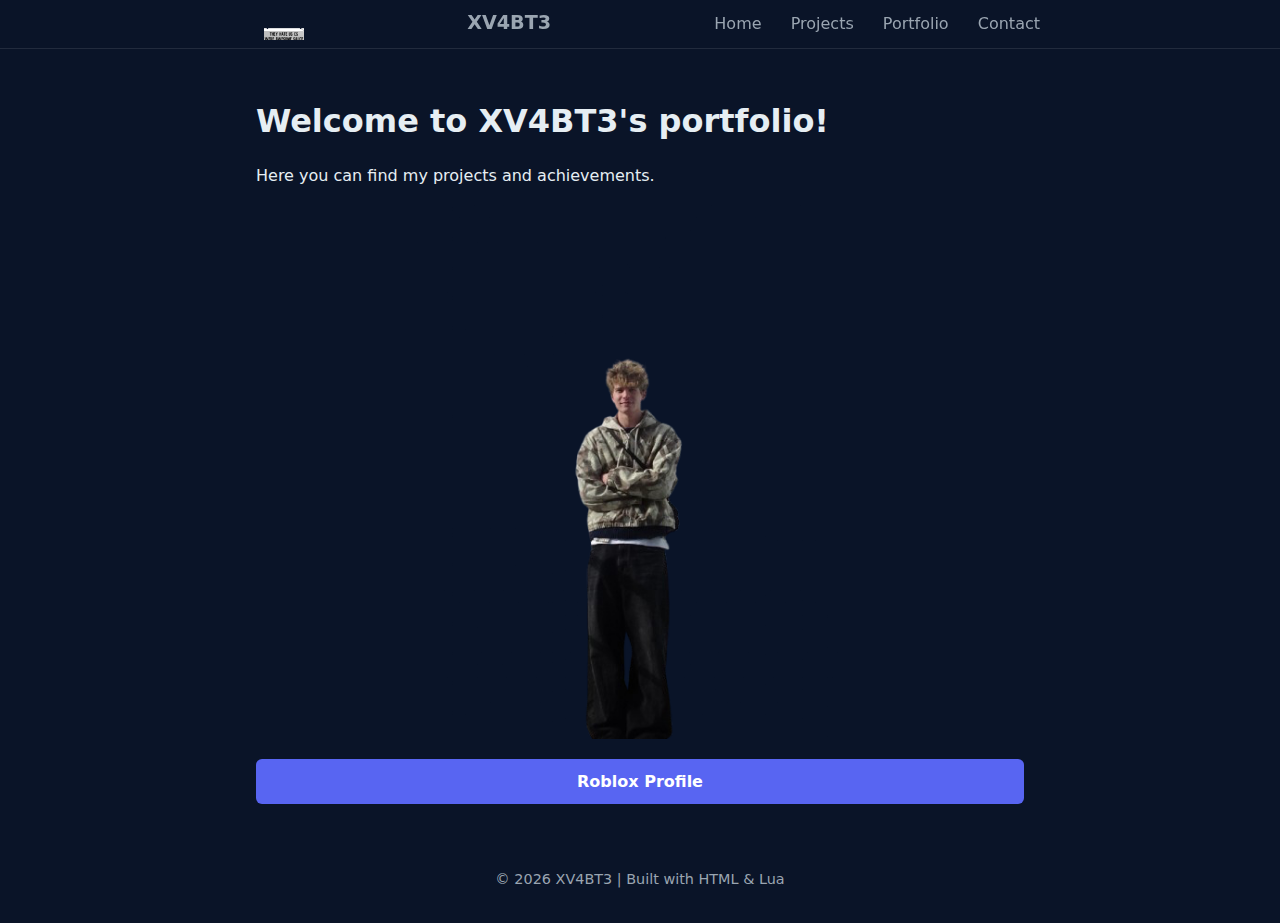
<file: index.html>
<!DOCTYPE html>
<html lang="en">
<head>
  <meta charset="utf-8">
  <meta name="viewport" content="width=device-width,initial-scale=1">
  <title>XV4BT3 - Home</title>
  <link rel="stylesheet" href="style.css">
  <link rel="icon" href="assets/img/noFilter.png" type="image/png">
</head>
<body>
  <nav class="nav">
    <div class="nav-inner">
        <a href="https://www.roblox.com/users/3607091390/profile">
          <img src="assets/img/noFilter.png" type="image/png" alt="No Filter Logo" style="width:40px;height:40px;">
        </a>
      <a href="index.html" class="logo">XV4BT3</a>
      <div>
        <a href="index.html">Home</a>
        <a href="sub_site/projects.html">Projects</a>
        <a href="sub_site/portfolio.html">Portfolio</a>
        <a href="sub_site/contact.html">Contact</a>
      </div>
    </div>
  </nav>

  <main>
    <h1>Welcome to XV4BT3's portfolio!</h1>
    <p>Here you can find my projects and achievements.</p>

    <img src="assets/img/mugshot.png" alt="No Filter Logo" class="center-image" style="display:block;margin:0 auto;width:400px;height:auto;">
    <a style="display:block;text-align:center;margin:20px 0;" href="https://www.roblox.com/users/3607091390/profile" class="btn">Roblox Profile</a>
  </main>

  <footer>
    &copy; <span id="year"></span> XV4BT3 | Built with HTML & Lua
  </footer>

  <script>document.getElementById('year').textContent = new Date().getFullYear();</script>
</body>
</html>
</file>
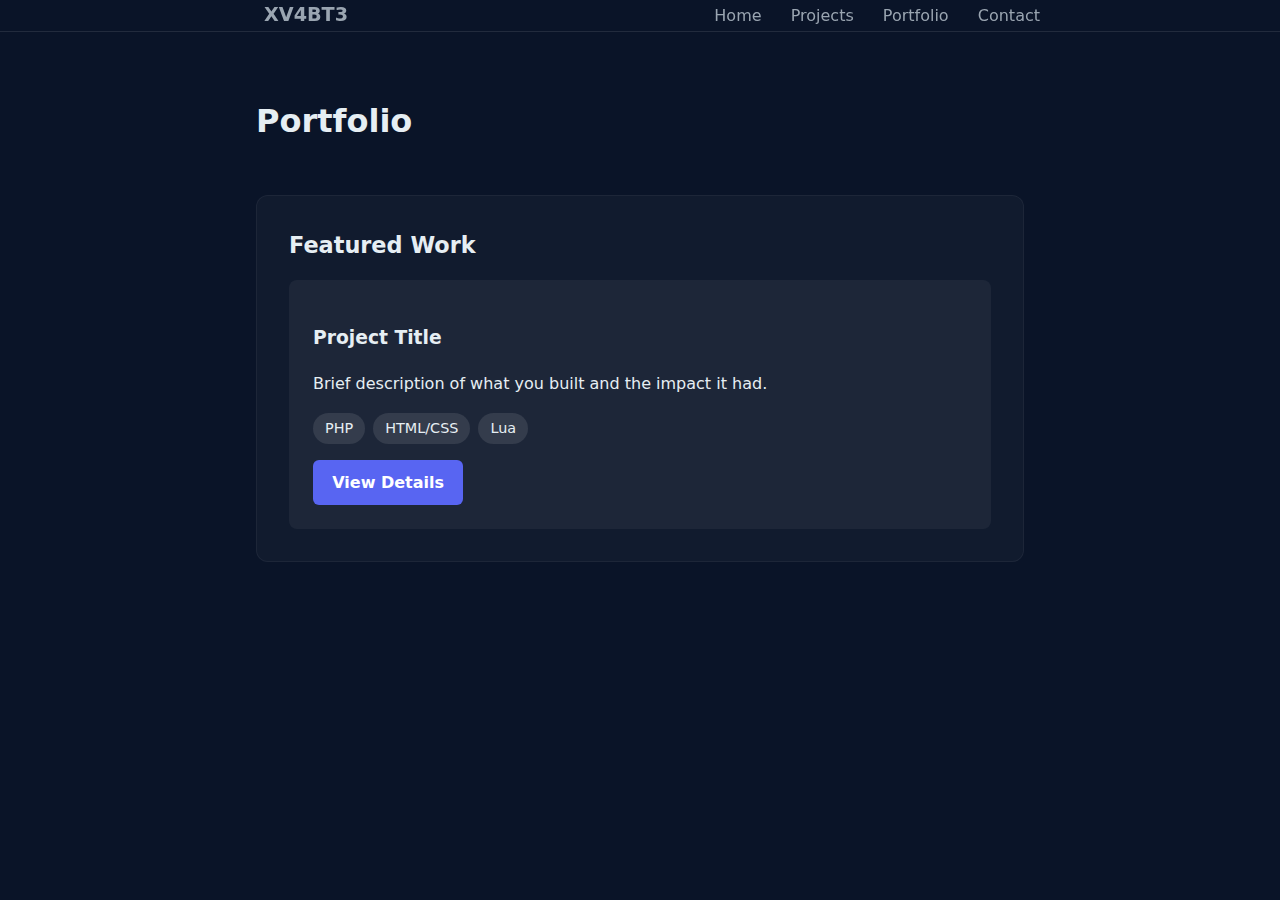
<file: sub_site/portfolio.html>
<!DOCTYPE html>
<html lang="en">
<head>
    <meta charset="utf-8">
    <meta name="viewport" content="width=device-width, initial-scale=1">
    <title>XV4BT3 - Portfolio</title>
    <link rel="stylesheet" href="../style.css">
    <link rel="icon" href="../assets/img/noFilter.png" type="image/png">
</head>
<body>
    <nav class="nav">
        <div class="nav-inner">
            <a href="../index.html" class="logo">XV4BT3</a>
            <div>
                <a href="../index.html">Home</a>
                <a href="sub_site/projects.html">Projects</a>
                <a href="sub_site/portfolio.html">Portfolio</a>
                <a href="sub_site/contact.html">Contact</a>
            </div>
        </div>
    </nav>

    <main>
        <h1>Portfolio</h1>
        
        <section>
            <h2>Featured Work</h2>
            <div class="portfolio-grid">
                <div class="portfolio-item">
                    <h3>Project Title</h3>
                    <p>Brief description of what you built and the impact it had.</p>
                    <ul class="tech-stack">
                        <li>PHP</li>
                        <li>HTML/CSS</li>
                        <li>Lua</li>
                    </ul>
                    <a href="#" class="btn">View Details</a>
                </div>
            </div>
        </section>
    </main>

    <footer>
        <script>document.getElementById('year2').textContent = new Date().getFullYear();</script>
    </footer>
</body>
</html>
</file>
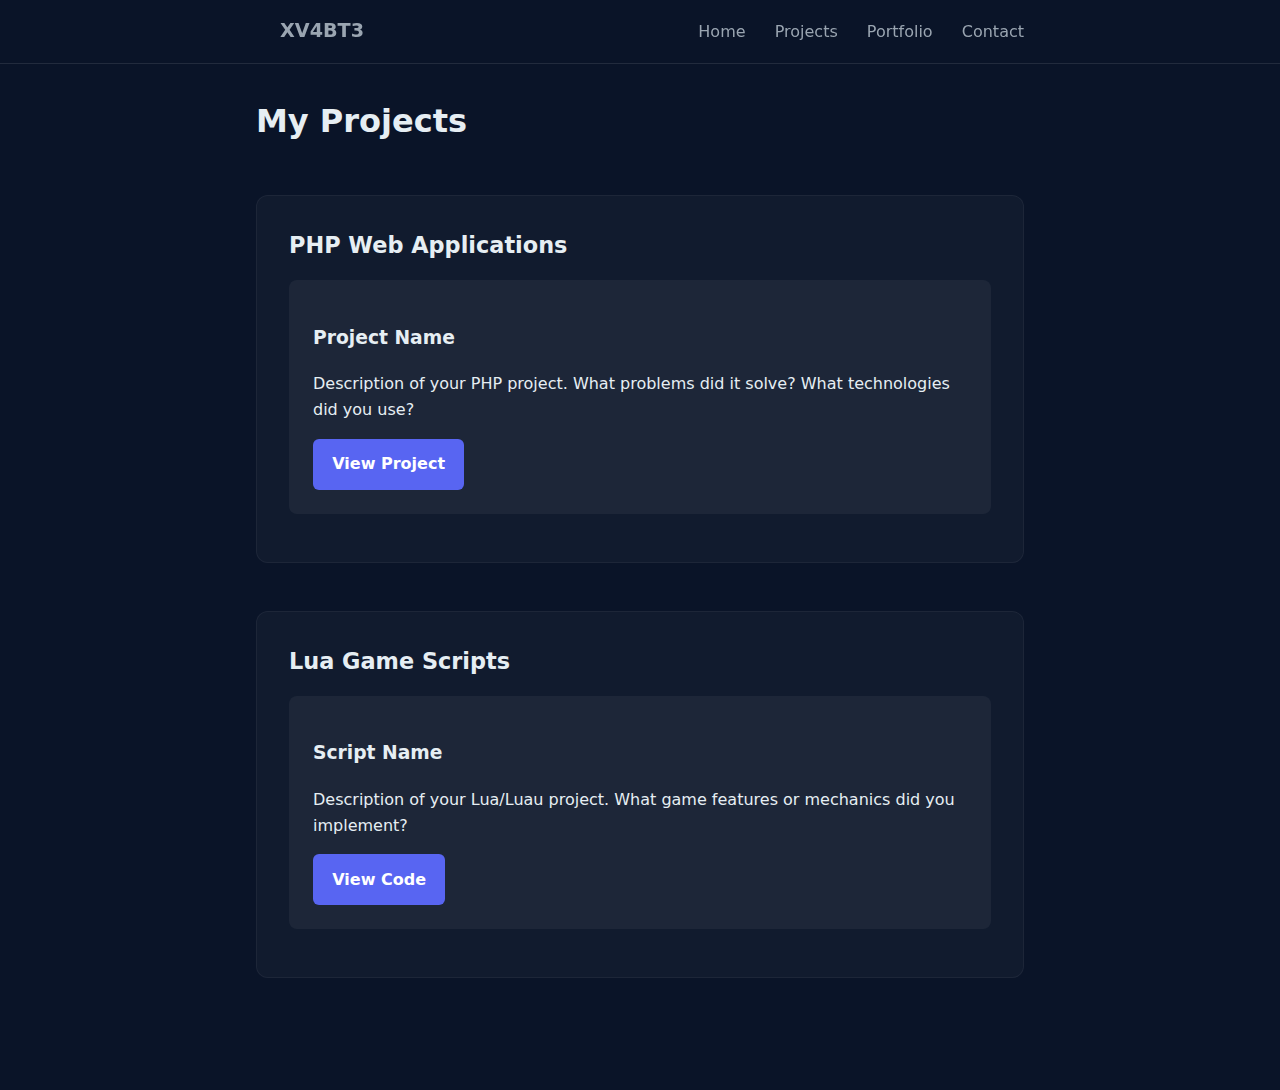
<file: sub_site/projects.html>
<!DOCTYPE html>
<html lang="en">
<head>
    <meta charset="utf-8">
    <meta name="viewport" content="width=device-width, initial-scale=1">
    <title>XV4BT3 - Projects</title>
    <link rel="stylesheet" href="style.css">
    <link rel="icon" href="assets/img/noFilter.png" type="image/png">
</head>
<body>
    <nav class="nav">
        <div class="nav-inner">
            <a href="index.html" class="logo">XV4BT3</a>
            <div>
                <a href="index.html">Home</a>
                <a href="sub_site/projects.html">Projects</a>
                <a href="sub_site/portfolio.html">Portfolio</a>
                <a href="sub_site/contact.html">Contact</a>
            </div>
        </div>
    </nav>

    <main>
        <h1>My Projects</h1>
        
        <section>
            <h2>PHP Web Applications</h2>
            <div class="project-card">
                <h3>Project Name</h3>
                <p>Description of your PHP project. What problems did it solve? What technologies did you use?</p>
                <a href="#" class="btn">View Project</a>
            </div>
        </section>

        <section>
            <h2>Lua Game Scripts</h2>
            <div class="project-card">
                <h3>Script Name</h3>
                <p>Description of your Lua/Luau project. What game features or mechanics did you implement?</p>
                <a href="#" class="btn">View Code</a>
            </div>
        </section>
    </main>

    <footer>
        <script>document.getElementById('year2').textContent = new Date().getFullYear();</script>
    </footer>
</body>
</html>
</file>
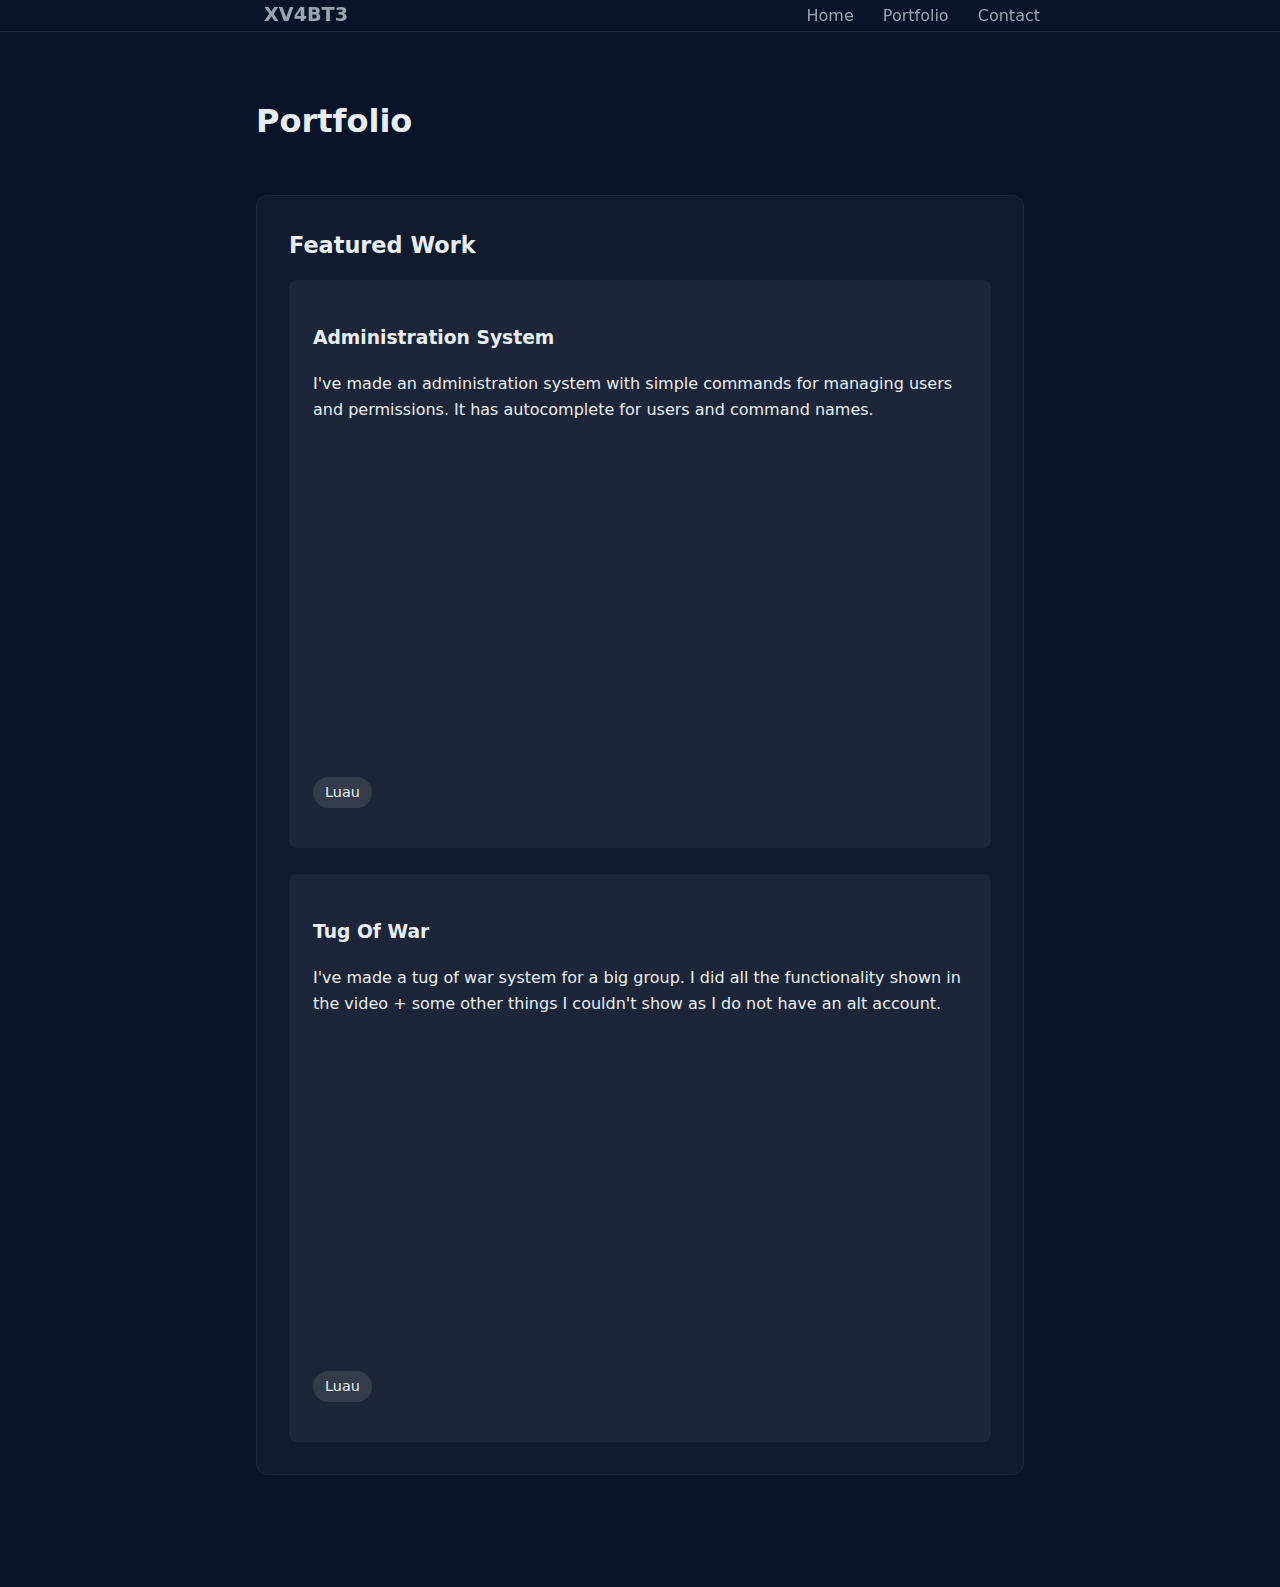
<file: xv4bt3_site/sub_site/portfolio.html>
<!DOCTYPE html>
<html lang="en">
<head>
    <meta charset="utf-8">
    <meta name="viewport" content="width=device-width, initial-scale=1">
    <title>XV4BT3 - Portfolio</title>
    <link rel="stylesheet" href="../style.css">
    <link rel="icon" href="../assets/img/noFilter.png" type="image/png">
</head>
<body>
    <nav class="nav">
        <div class="nav-inner">
            <a href="../index.html" class="logo">XV4BT3</a>
            <div>
                <a href="../index.html">Home</a>
                <a href="portfolio.html">Portfolio</a>
                <a href="contact.html">Contact</a>
            </div>
        </div>
    </nav>

    <main>
        <h1>Portfolio</h1>
        
        <section>
            <h2>Featured Work</h2>
            <div class="portfolio-grid">
                <div class="portfolio-item">
                    <h3>Administration System</h3>
                    <p>I've made an administration system with simple commands for managing users and permissions. It has autocomplete for users and command names.</p>
                    <iframe 
                        width="560" 
                        height="315" 
                        src="https://streamable.com/ul7elu" 
                        frameborder="0" 
                        allowfullscreen>
                        </iframe>
                    <ul class="tech-stack">
                        <li>Luau</li>
                    </ul>
                </div>
            </div>

            <br>
            <div class="portfolio-grid">
                <div class="portfolio-item">
                    <h3>Tug Of War</h3>
                    <p>I've made a tug of war system for a big group. I did all the functionality shown in the video + some other things I couldn't show as I do not have an alt account.</p>
                    <iframe 
                        width="560" 
                        height="315" 
                        src="https://streamable.com/3nx4yf" 
                        frameborder="0" 
                        allowfullscreen>
                        </iframe>

                    <ul class="tech-stack">
                        <li>Luau</li>
                    </ul>
                </div>
            </div>
            
        </section>
    </main>

    <footer>
        <script>document.getElementById('year2').textContent = new Date().getFullYear();</script>
    </footer>
</body>
</html>
</file>
<file: style.css>
:root {
    --bg: #0a1428;
    --text: #e6eef3;
    --muted: #9aa5b1;
    --accent: #5865F2;
}

* {box-sizing: border-box}

body {
    margin: 0;
    font-family: system-ui, -apple-system, sans-serif;
    background: var(--bg);
    color: var(--text);
    line-height: 1.6;
}

.nav {
    position: fixed;
    top: 0;
    width: 100%;
    background: rgba(10,20,40,0.9);
    backdrop-filter: blur(8px);
    border-bottom: 1px solid rgba(255,255,255,0.1);
}

.nav-inner {
    display: flex;
    justify-content: space-between;
    align-items: center;
    max-width: 800px;
    margin: 0 auto;
    padding: 1 rem;
}

.nav a {
    color: var(--muted);
    text-decoration: none;
    margin-left: 1.5rem;
    transition: color 0.2s;
}

.nav a:hover {
    color: var(--text);
}

.logo {
    color: var(--text);
    font-weight: bold;
    font-size: 1.2rem;
}

main {
    max-width: 800px;
    margin: 6rem auto 2rem;
    padding: 0 1rem;
}

section {
    margin: 3rem 0;
    padding: 2rem;
    background: rgba(255,255,255,0.03);
    border-radius: 12px;
    border: 1px solid rgba(255,255,255,0.05);
}

h1 {
    font-size: 2rem;
    margin: 0 0 1rem;
}

h2 {
    font-size: 1.4rem;
    margin: 0 0 1rem;
}

.lead {
    color: var(--muted);
    font-size: 1.1rem;
}

.btn {
    display: inline-block;
    background: var(--accent);
    color: white;
    text-decoration: none;
    padding: 0.6rem 1.2rem;
    border-radius: 6px;
    font-weight: bold;
    transition: transform 0.2s;
}

.btn:hover {
    transform: translateY(-2px);
}

footer {
    text-align: center;
    color: var(--muted);
    padding: 2rem;
    font-size: 0.9rem;
}

/* Add to existing CSS */

.project-card {
    background: rgba(255,255,255,0.05);
    padding: 1.5rem;
    border-radius: 8px;
    margin-bottom: 1rem;
}

.portfolio-grid {
    display: grid;
    gap: 1.5rem;
    grid-template-columns: repeat(auto-fit, minmax(280px, 1fr));
}

.portfolio-item {
    background: rgba(255,255,255,0.05);
    padding: 1.5rem;
    border-radius: 8px;
}

.tech-stack {
    list-style: none;
    padding: 0;
    display: flex;
    gap: 0.5rem;
    margin: 1rem 0;
}

.tech-stack li {
    background: rgba(255,255,255,0.1);
    padding: 0.25rem 0.75rem;
    border-radius: 1rem;
    font-size: 0.9rem;
}

.contact-options {
    display: flex;
    gap: 1rem;
    margin-top: 2rem;
}
</file>
<file: sub_site/style.css>
:root {
    --bg: #0a1428;
    --text: #e6eef3;
    --muted: #9aa5b1;
    --accent: #5865F2;
}

* {box-sizing: border-box}

body {
    margin: 0;
    font-family: system-ui, -apple-system, sans-serif;
    background: var(--bg);
    color: var(--text);
    line-height: 1.6;
}

.nav {
    position: fixed;
    top: 0;
    width: 100%;
    background: rgba(10,20,40,0.9);
    backdrop-filter: blur(8px);
    border-bottom: 1px solid rgba(255,255,255,0.1);
}

.nav-inner {
    display: flex;
    justify-content: space-between;
    align-items: center;
    max-width: 800px;
    margin: 0 auto;
    padding: 1rem;
}

.nav a {
    color: var(--muted);
    text-decoration: none;
    margin-left: 1.5rem;
    transition: color 0.2s;
}

.nav a:hover {
    color: var(--text);
}

.logo {
    color: var(--text);
    font-weight: bold;
    font-size: 1.2rem;
}

main {
    max-width: 800px;
    margin: 6rem auto 2rem;
    padding: 0 1rem;
}

section {
    margin: 3rem 0;
    padding: 2rem;
    background: rgba(255,255,255,0.03);
    border-radius: 12px;
    border: 1px solid rgba(255,255,255,0.05);
}

h1 {
    font-size: 2rem;
    margin: 0 0 1rem;
}

h2 {
    font-size: 1.4rem;
    margin: 0 0 1rem;
}

.lead {
    color: var(--muted);
    font-size: 1.1rem;
}

.btn {
    display: inline-block;
    background: var(--accent);
    color: white;
    text-decoration: none;
    padding: 0.8rem 1.2rem;
    border-radius: 6px;
    font-weight: bold;
    transition: transform 0.2s;
}

.btn:hover {
    transform: translateY(-2px);
}

footer {
    text-align: center;
    color: var(--muted);
    padding: 2rem;
    font-size: 0.9rem;
}

/* Add to existing CSS */

.project-card {
    background: rgba(255,255,255,0.05);
    padding: 1.5rem;
    border-radius: 8px;
    margin-bottom: 1rem;
}

.portfolio-grid {
    display: grid;
    gap: 1.5rem;
    grid-template-columns: repeat(auto-fit, minmax(280px, 1fr));
}

.portfolio-item {
    background: rgba(255,255,255,0.05);
    padding: 1.5rem;
    border-radius: 8px;
}

.tech-stack {
    list-style: none;
    padding: 0;
    display: flex;
    gap: 0.5rem;
    margin: 1rem 0;
}

.tech-stack li {
    background: rgba(255,255,255,0.1);
    padding: 0.25rem 0.75rem;
    border-radius: 1rem;
    font-size: 0.9rem;
}

.contact-options {
    display: flex;
    gap: 1rem;
    margin-top: 2rem;
}
</file>
<file: xv4bt3_site/style.css>
:root {
    --bg: #0a1428;
    --text: #e6eef3;
    --muted: #9aa5b1;
    --accent: #5865F2;
}

* {box-sizing: border-box}

body {
    margin: 0;
    font-family: system-ui, -apple-system, sans-serif;
    background: var(--bg);
    color: var(--text);
    line-height: 1.6;
}

.nav {
    position: fixed;
    top: 0;
    width: 100%;
    background: rgba(10,20,40,0.9);
    backdrop-filter: blur(8px);
    border-bottom: 1px solid rgba(255,255,255,0.1);
}

.nav-inner {
    display: flex;
    justify-content: space-between;
    align-items: center;
    max-width: 800px;
    margin: 0 auto;
    padding: 1 rem;
}

.nav a {
    color: var(--muted);
    text-decoration: none;
    margin-left: 1.5rem;
    transition: color 0.2s;
}

.nav a:hover {
    color: var(--text);
}

.logo {
    color: var(--text);
    font-weight: bold;
    font-size: 1.2rem;
}

main {
    max-width: 800px;
    margin: 6rem auto 2rem;
    padding: 0 1rem;
}

section {
    margin: 3rem 0;
    padding: 2rem;
    background: rgba(255,255,255,0.03);
    border-radius: 12px;
    border: 1px solid rgba(255,255,255,0.05);
}

h1 {
    font-size: 2rem;
    margin: 0 0 1rem;
}

h2 {
    font-size: 1.4rem;
    margin: 0 0 1rem;
}

.lead {
    color: var(--muted);
    font-size: 1.1rem;
}

.btn {
    display: inline-block;
    background: var(--accent);
    color: white;
    text-decoration: none;
    padding: 0.6rem 1.2rem;
    border-radius: 6px;
    font-weight: bold;
    transition: transform 0.2s;
}

.btn:hover {
    transform: translateY(-2px);
}

footer {
    text-align: center;
    color: var(--muted);
    padding: 2rem;
    font-size: 0.9rem;
}

/* Add to existing CSS */

.project-card {
    background: rgba(255,255,255,0.05);
    padding: 1.5rem;
    border-radius: 8px;
    margin-bottom: 1rem;
}

.portfolio-grid {
    display: grid;
    gap: 1.5rem;
    grid-template-columns: repeat(auto-fit, minmax(280px, 1fr));
}

.portfolio-item {
    background: rgba(255,255,255,0.05);
    padding: 1.5rem;
    border-radius: 8px;
}

.tech-stack {
    list-style: none;
    padding: 0;
    display: flex;
    gap: 0.5rem;
    margin: 1rem 0;
}

.tech-stack li {
    background: rgba(255,255,255,0.1);
    padding: 0.25rem 0.75rem;
    border-radius: 1rem;
    font-size: 0.9rem;
}

.contact-options {
    display: flex;
    gap: 1rem;
    margin-top: 2rem;
}
</file>
